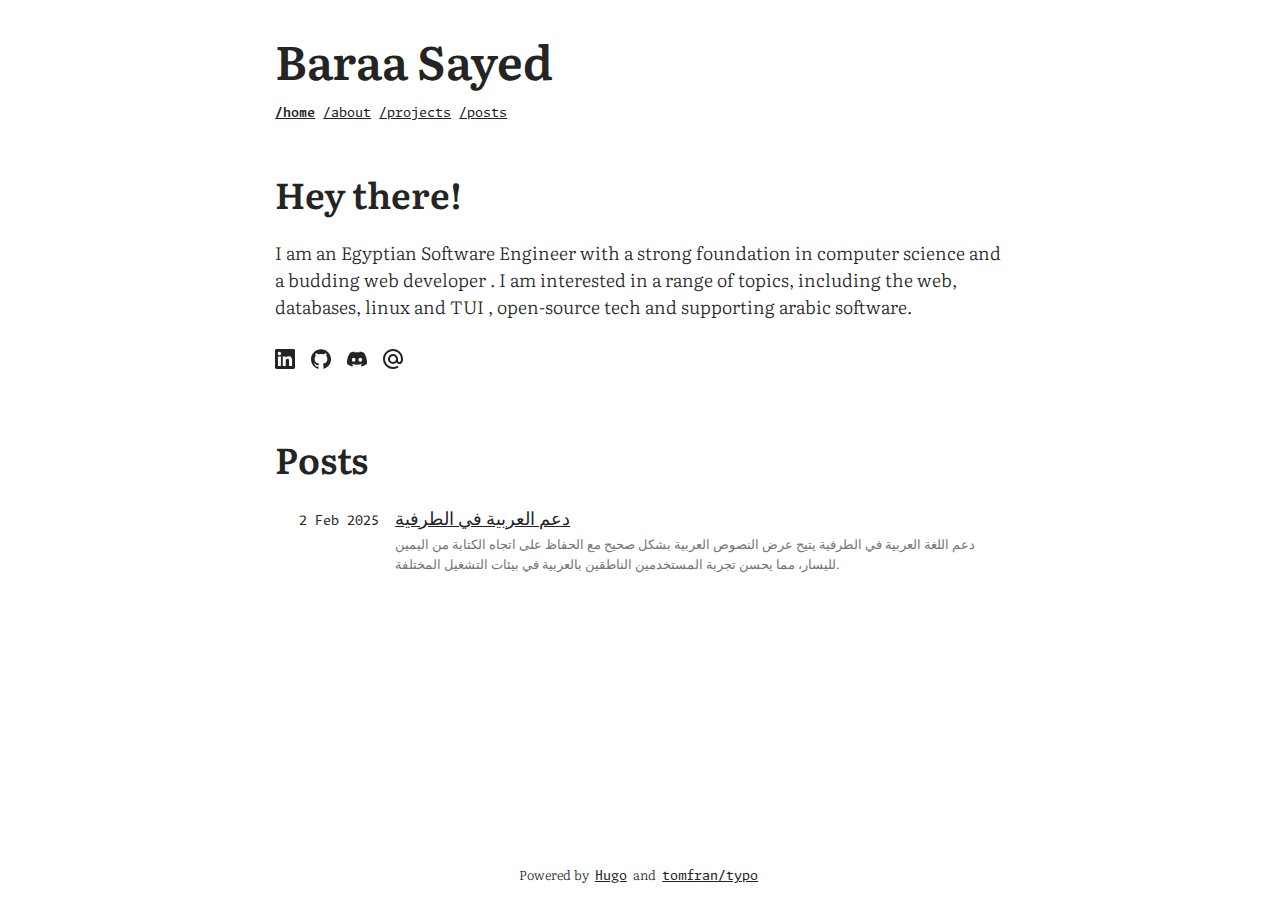
<file: page/1/index.html>
<!DOCTYPE html>
<html lang="en-us">
  <head>
    <title>https://bxra2.github.io/</title>
    <link rel="canonical" href="https://bxra2.github.io/">
    <meta name="robots" content="noindex">
    <meta charset="utf-8">
    <meta http-equiv="refresh" content="0; url=https://bxra2.github.io/">
  </head>
</html>
</file>
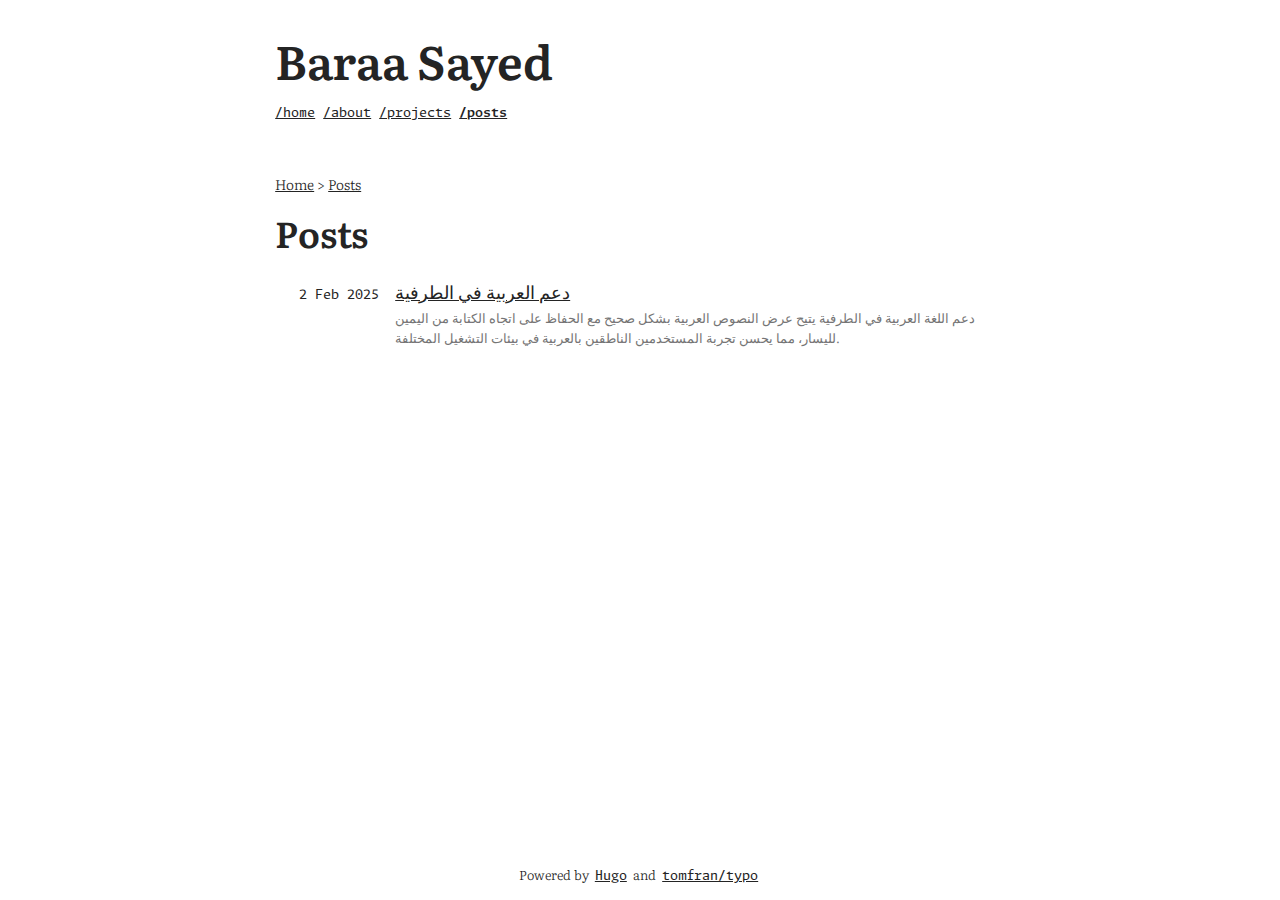
<file: posts/page/1/index.html>
<!DOCTYPE html>
<html lang="en-us">
  <head>
    <title>https://bxra2.github.io/posts/</title>
    <link rel="canonical" href="https://bxra2.github.io/posts/">
    <meta name="robots" content="noindex">
    <meta charset="utf-8">
    <meta http-equiv="refresh" content="0; url=https://bxra2.github.io/posts/">
  </head>
</html>
</file>
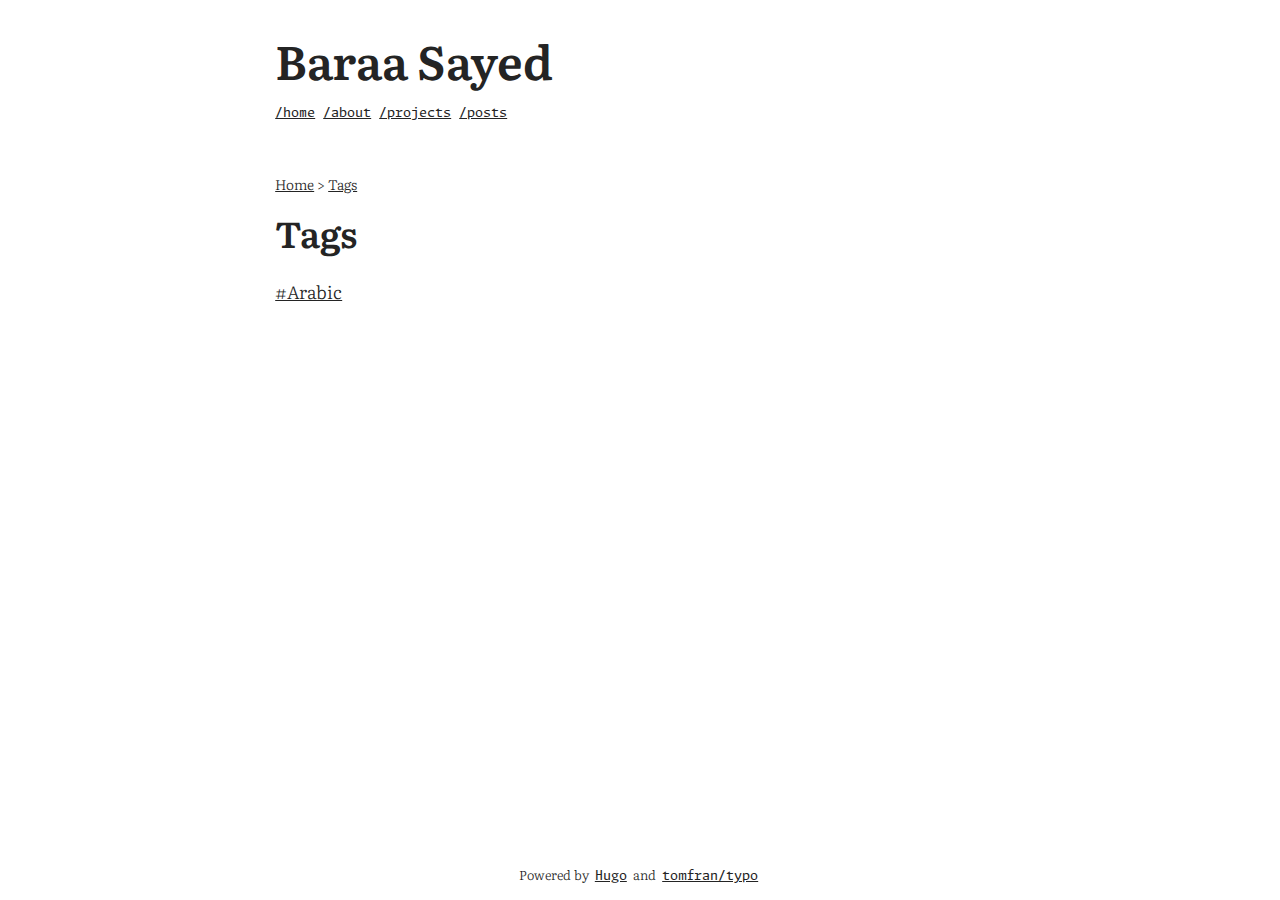
<file: tags/page/1/index.html>
<!DOCTYPE html>
<html lang="en-us">
  <head>
    <title>https://bxra2.github.io/tags/</title>
    <link rel="canonical" href="https://bxra2.github.io/tags/">
    <meta name="robots" content="noindex">
    <meta charset="utf-8">
    <meta http-equiv="refresh" content="0; url=https://bxra2.github.io/tags/">
  </head>
</html>
</file>
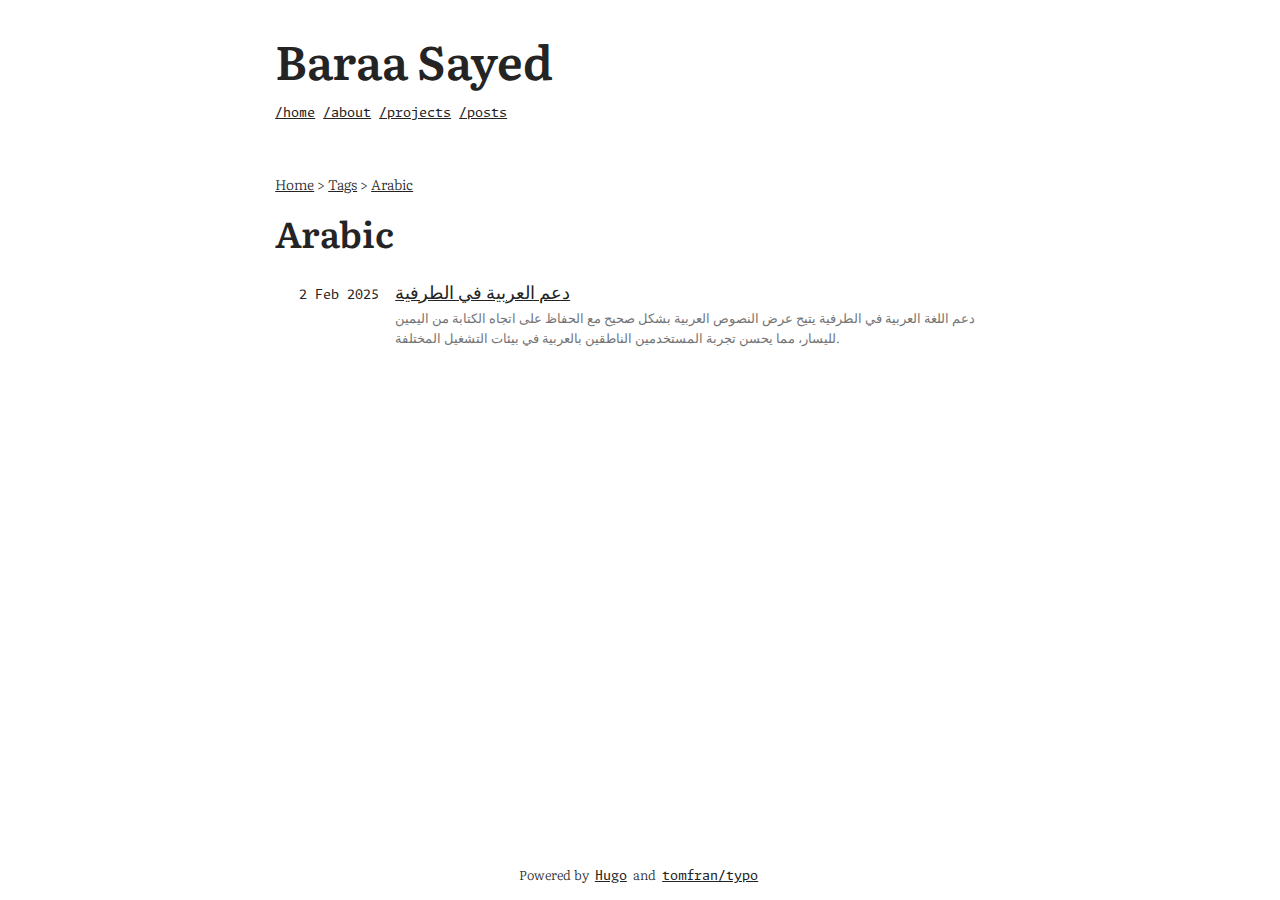
<file: tags/arabic/page/1/index.html>
<!DOCTYPE html>
<html lang="en-us">
  <head>
    <title>https://bxra2.github.io/tags/arabic/</title>
    <link rel="canonical" href="https://bxra2.github.io/tags/arabic/">
    <meta name="robots" content="noindex">
    <meta charset="utf-8">
    <meta http-equiv="refresh" content="0; url=https://bxra2.github.io/tags/arabic/">
  </head>
</html>
</file>
